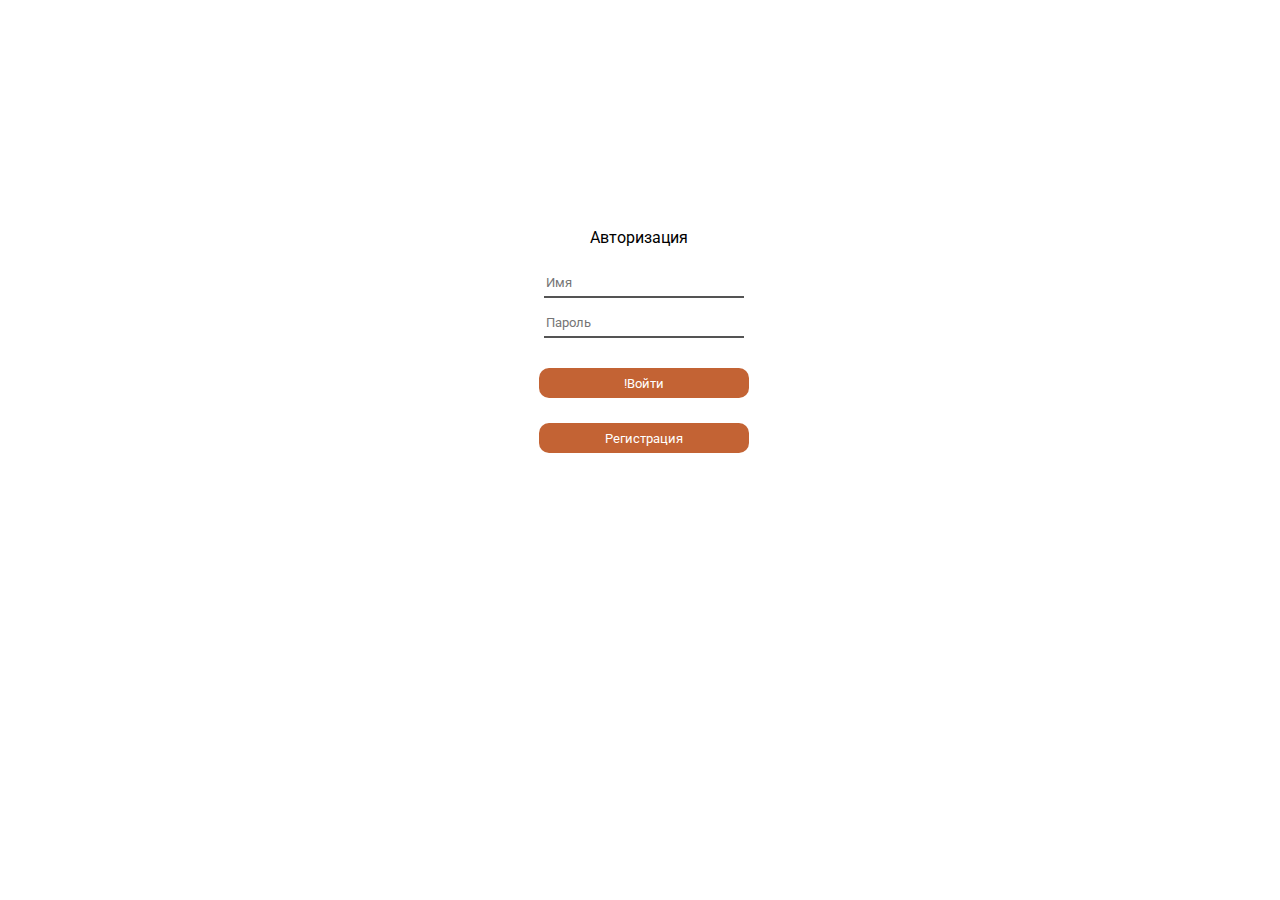
<file: index.html>
<html>
<head>
    <title>Document</title>
</head>
<body>
  <div class="box">
    <p>Авторизация</p>
    <input placeholder="Имя" type="Имя" id="Имя">
    <input placeholder="Пароль" type="Пароль" id="Пароль"><br>
    <button onclick="req()">!Войти</button>
    <button onclick=window.location.href='./registration.html'>Регистрация</button>
  </div>
    <main>

      </main>
</body>

<script src="script.js"></script>
<link rel="stylesheet" href="./mycss.css">
<link rel="preconnect" href="https://fonts.googleapis.com">
<link rel="preconnect" href="https://fonts.gstatic.com" crossorigin>
<link href="https://fonts.googleapis.com/css2?family=Karla:ital,wght@1,800&family=Roboto:wght@100;300&display=swap" rel="stylesheet">
</html>
</file>
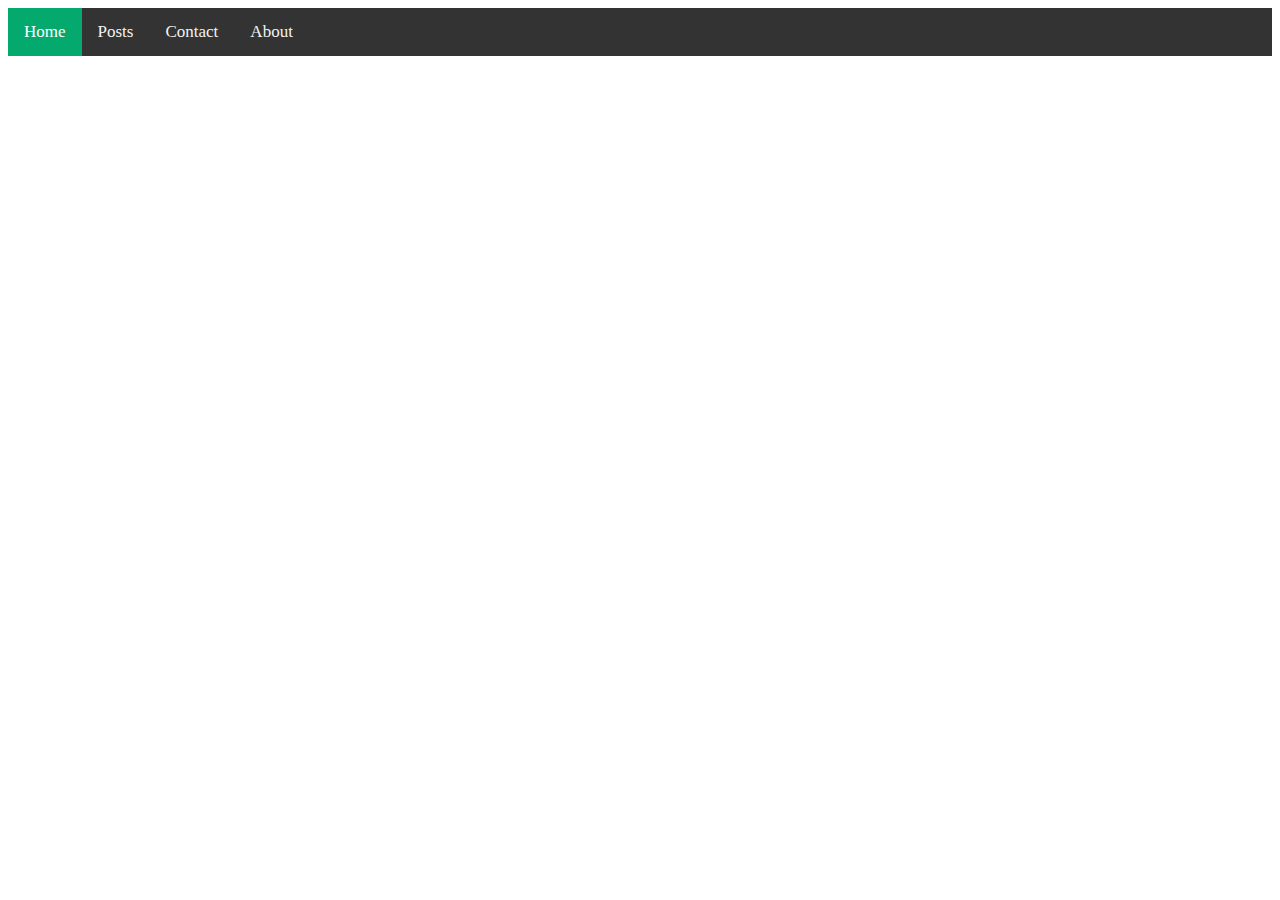
<file: mainpage.html>
<!DOCTYPE html>
<html lang="en">
<head>
</head>
<body>
    <div class="topnav">
        <a class="active" href="#home">Home</a>
        <a href="#news">Posts</a>
        <a href="#contact">Contact</a>
        <a href="#about">About</a>
      </div>
</body>
<link rel="stylesheet" href="./mainpage.css">
</html>
</file>
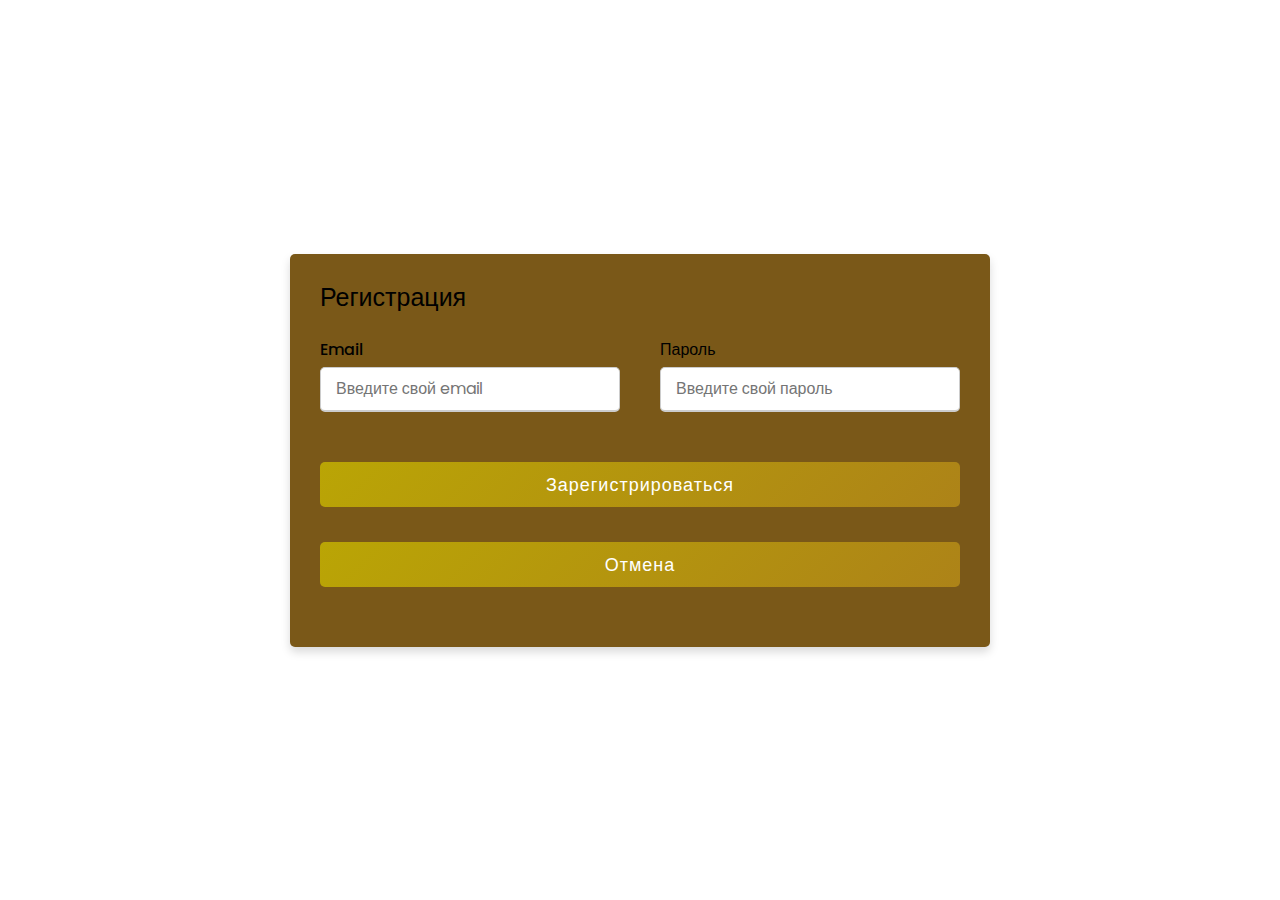
<file: registration.html>
<!DOCTYPE html>
<html lang="en" dir="ltr">
  <head>
   </head>
<body>
  <div class="container">
    <div class="title">Регистрация</div>
    <div class="content">
      <form action="#">
        <div class="user-details">
          <div class="input-box">
            <span class="details">Email</span>
            <input id="email" placeholder="Введите свой email">
          </div>
          <div class="input-box">
            <span class="details">Пароль</span>
            <input id="password" placeholder="Введите свой пароль">
          </div>
        </div>
        <div class="button">
          <input type="button" value="Зарегистрироваться" onclick="reg()">
        </div>
        <div class="button" onclick=window.location.href="./index.html">
            <input type="button" value="Отмена">
          </div>
      </form>
    </div>
  </div>

</body>
<script src="script.js"></script>
<link rel="stylesheet" href="./reg.css">
</html>
</file>
<file: mycss.css>
body { 
  background-image: url('https://images.wallpaperscraft.ru/image/single/ulitsa_zakat_palmy_122106_1920x1080.jpg')
}
.box {
  height: 300px;
  width: 300px;
  font-family: 'Roboto';
  position: relative;
  left: 42%;
  top: 220px;
}

#Имя {
  height: 30px;
  width: 200px;
  outline: 0;
  border-width: 0 0 2px;
  border-color: black;
  margin: 5px;
  font-family: 'Roboto';
  background: transparent;
}


#Пароль {
  height: 30px;
  width: 200px;
  outline: 0;
  border-width: 0 0 2px;
  border-color: black;
  margin: 5px;
  font-family: 'Roboto';
  background: transparent;
}

button {
  margin: 25px 0px 0px 0px;
  height: 30px;
  width: 210px;
  background-color: rgba(186, 76, 22, 0.87);
  border: none;
  border-radius: 10px;
  font-family: 'Roboto';
  color: white;
}

button:hover {
  cursor: pointer;
  background-color: darkgoldenrod;
  transform: scale(1.02);
  transition-duration:0.2s;
}

p {
  position: relative;
  left: 17%;
}
</file>
<file: mainpage.css>
/* Add a black background color to the top navigation */
.topnav {
    background-color: #333;
    overflow: hidden;
  }
  
  /* Style the links inside the navigation bar */
  .topnav a {
    float: left;
    color: #f2f2f2;
    text-align: center;
    padding: 14px 16px;
    text-decoration: none;
    font-size: 17px;
  }
  
  /* Change the color of links on hover */
  .topnav a:hover {
    background-color: #ddd;
    color: black;
  }
  
  /* Add a color to the active/current link */
  .topnav a.active {
    background-color: #04AA6D;
    color: white;
  }
</file>
<file: reg.css>
@import url('https://fonts.googleapis.com/css2?family=Poppins:wght@200;300;400;500;600;700&display=swap');
*{
  margin: 0;
  padding: 0;
  box-sizing: border-box;
  font-family: 'Poppins',sans-serif;
}
body{
  height: 100vh;
  display: flex;
  justify-content: center;
  align-items: center;
  padding: 10px;
  background-image: url('https://images.wallpaperscraft.ru/image/single/ulitsa_zakat_palmy_122106_1920x1080.jpg')
}
.container{
  max-width: 700px;
  width: 100%;
  background-color: #fff;
  padding: 25px 30px;
  border-radius: 5px;
  box-shadow: 0 5px 10px rgba(0,0,0,0.15);
  background-color: rgb(122, 88, 24)
}
.container .title{
  font-size: 25px;
  font-weight: 500;
  position: relative;
}

.content form .user-details{
  display: flex;
  flex-wrap: wrap;
  justify-content: space-between;
  margin: 20px 0 12px 0;
}
form .user-details .input-box{
  margin-bottom: 15px;
  width: calc(100% / 2 - 20px);
}
form .input-box span.details{
  display: block;
  font-weight: 500;
  margin-bottom: 5px;
}
.user-details .input-box input{
  height: 45px;
  width: 100%;
  outline: none;
  font-size: 16px;
  border-radius: 5px;
  padding-left: 15px;
  border: 1px solid #ccc;
  border-bottom-width: 2px;
  transition: all 0.3s ease;
}

 form .button{
   height: 45px;
   margin: 35px 0
 }
 form .button input{
   height: 100%;
   width: 100%;
   border-radius: 5px;
   border: none;
   color: #fff;
   font-size: 18px;
   font-weight: 500;
   letter-spacing: 1px;
   cursor: pointer;
   transition: all 0.3s ease;
   background: linear-gradient(135deg, #baa505, #ad8318);
 }
 form .button input:hover{
  /* transform: scale(0.99); */
  background: linear-gradient(-135deg, #993415, #413f42);
  transform: scale(1.02);
  transition-duration:0.1s;
  }
 @media(max-width: 584px){
 .container{
  max-width: 100%;
}
form .user-details .input-box{
    margin-bottom: 15px;
    width: 100%;
  }
  form .category{
    width: 100%;
  }
  .content form .user-details{
    max-height: 300px;
    overflow-y: scroll;
  }
  .user-details::-webkit-scrollbar{
    width: 5px;
  }
  }
  @media(max-width: 459px){
  .container .content .category{
    flex-direction: column;
  }
}
</file>
